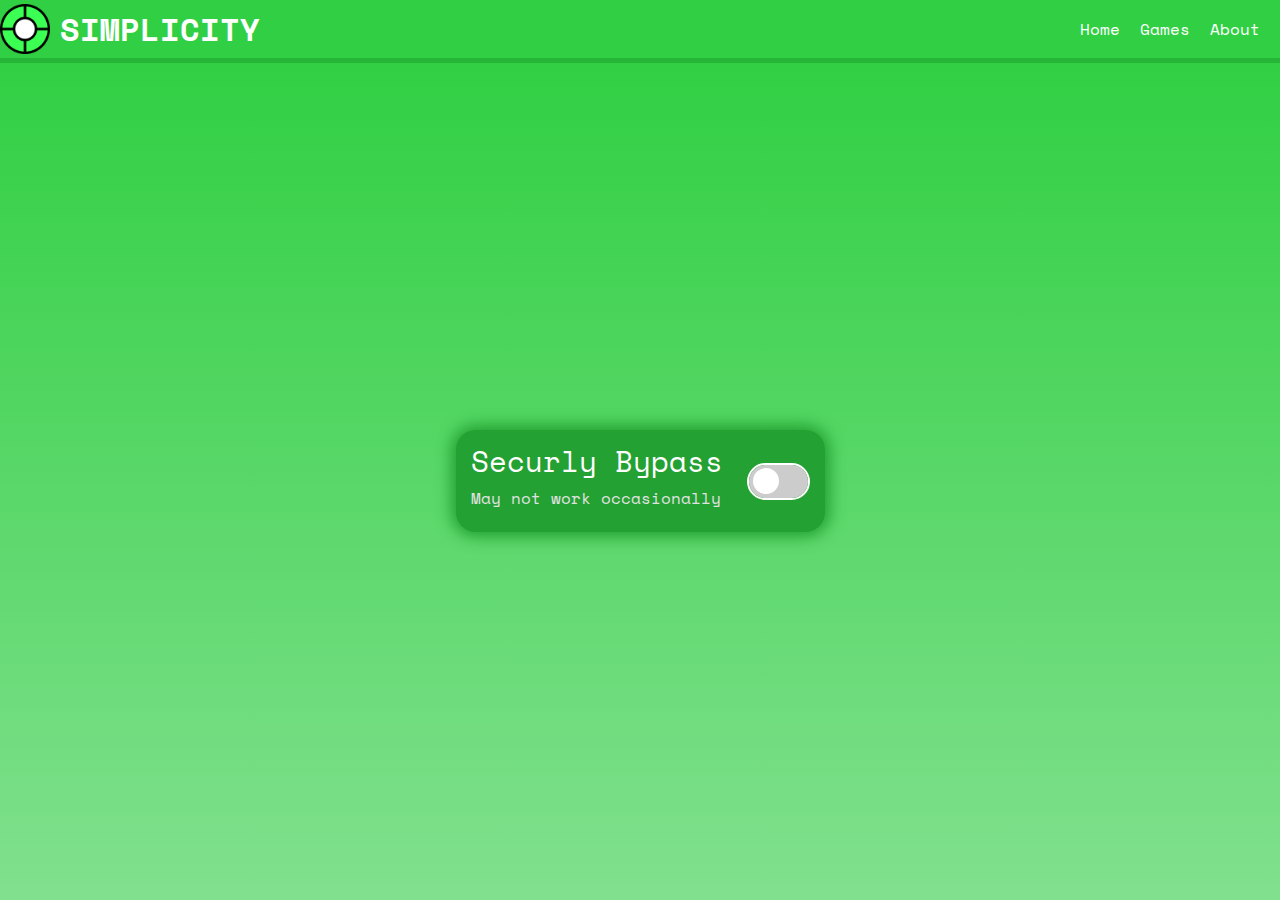
<file: main.html>
<!DOCTYPE html>
<html lang="en">
<head>
    <meta charset="UTF-8">
    <meta name="viewport" content="width=device-width, initial-scale=1.0">
    <link rel="icon" href="/tuas.png" type="image/x-icon">
    <link rel="stylesheet" href="/main.css">
    <link rel="preconnect" href="https://fonts.googleapis.com">
    <link rel="preconnect" href="https://fonts.gstatic.com" crossorigin>
    <link href="https://fonts.googleapis.com/css2?family=Space+Mono:ital,wght@0,400;0,700;1,400;1,700&display=swap" rel="stylesheet">
    <title>Simplicity</title>
</head>
<body>
    <header class="top-header">
            <img src="/tuas.png" alt="Logo" class="logo">
            <h1 id="h1name">SIMPLICITY</h1>
        <nav class="top-nav">
            <ul>
                <a href="/main.html">Home</a>
                <a href="/math.html">Games</a>
                <a href="/about.html">About</a>
            </ul>
        </nav>
    </header>
    <hr>
    <main style="justify-content: center; align-items: center;">
        <section id="settings" style="display: flex; align-items: center;">
            <div class="securlybypass">
                <div style="display: flex; flex-direction: column; align-items: flex-start; margin-right: 24px;">
                    <label for="scbypss" style="font-size: 3.2vh; color:white;">Securly Bypass</label>
                    <span style="margin-top: 4px; margin-bottom: 12px; font-size: 1.8vh; color:rgb(226, 226, 226);">
                        May not work occasionally
                    </span>
                </div>
                <label class="switch">
                    <input type="checkbox" id="scbypss" name="scbypss">
                    <span class="slider"></span>
                </label>
            </div>
        </section>
    </main>
    <script src="/main1.js"></script>
    <script>
        const HEADER_HEIGHT = ((document.querySelector('header').getBoundingClientRect().height / window.innerHeight) * 100).toFixed(2);
        const HR_HEIGHT = ((document.querySelector('hr').getBoundingClientRect().height / window.innerHeight) * 100).toFixed(2);
        const MAIN_HEIGHT = (100 - HEADER_HEIGHT - HR_HEIGHT).toFixed(2);
        console.log(MAIN_HEIGHT)
        console.log(HEADER_HEIGHT)
        console.log(HR_HEIGHT)
        document.querySelector('main').style.height = `${MAIN_HEIGHT}vh`;
    </script>
</body>
</html>
</file>
<file: main.css>
* {
    margin: 0;
    padding: 0;
    box-sizing: border-box;
    font-family: 'Space Mono', serif;
}

body {
    height: 100%;
    max-height: 100vh;
}

main {
    background: linear-gradient(to bottom, rgb(49, 207, 67), rgb(129, 224, 142));
    flex: 1;
    display: flex;
    flex-direction: column;
    min-height: calc(100vh - 6.45vh - 0.55vh); /* header + hr height */
    max-height: none;
}

header {
    background-color: rgb(49, 207, 67);
    color: white;
    display: flex;
    justify-content: flex-start;
    width: 100%;
    align-items: center;
    height: 6.45vh;
    flex: 1;
}


.top-nav {
    display: flex;
    justify-content: flex-end;
    width: 100%;
    align-items: center;
    height: 100%;
    padding-right: 10px;
}

.securlybypass {
    display:flex;
    align-items: center;
    background-color: rgb(35, 161, 50);
    box-shadow: 0px 0px 15px 5px rgb(35, 161, 50);
    border-radius: 20px;
    padding: 10px 15px;
}
.game-container {
    display: flex;
    flex-wrap: wrap;
    justify-content: center;
    align-items: center;
    width: 100%;
    height: 100%;
    margin-top: 2vh
}

.game-button {
    position: relative;
    display: inline-block;
    overflow: hidden;
    width: 200px;
    height: 200px;
    margin: 20px;
    border-radius: 51px;
    border: 2px solid #000000;
    box-shadow: 0px 0px 15px rgb(0, 0, 0);
    transition:  0.3s ease-in-out;
    cursor: pointer;
}

.game-button:hover {
    transform: scale(1.1);
    box-shadow: 0px 0px 15px 5px rgb(29, 116, 39);
}


.game-button img {
    width: 100%;
    height: 100%;
    transition: all 0.3s ease-in-out;
}
#motd {
    display: flex;
    justify-content: center;
    align-items: center;
    width: 20%;
    height: 20%;
    border-radius: 20px;
    border-color:rgb(38, 181, 55);
    border-style: solid;
    border-width: 2px;
    box-shadow: 0 0 20px 5px rgba(38, 181, 55);
    color: white;
    font-size: 1.2rem;
    background-color: rgba(0, 0, 0, 0.5);
}
.top-nav ul{
    display: flex;
    justify-content: center;
    align-items: center;
    height: 100%;
}

.top-nav a{
    right: 0;
    display: flex;
    color: white;
    padding: 0px 10px;
    text-decoration: none;
    justify-content: center;
    align-items: center;
    font-size: 1rem;
    height: 100%;
}

#settings {
    color:rgb(29, 116, 39);
}

.switch {
    position: relative;
    display: inline-block;
    width: 63px; /* 60px + 2*2px border */
    height: 37px; /* 34px + 2*2px border */
    box-sizing: border-box;
    border: 2px solid #ffffff; /* Add border here */
    border-radius: 34px;
    background: transparent;
}



.switch input {
    opacity: 0;
    width: 0;
    height: 0;
}
.slider {
    position: absolute;
    cursor: pointer;
    top: 0; left: 0; right: 0; bottom: 0;
    background-color: #ccc;
    transition: .4s;
    border-radius: 34px;
    box-sizing: border-box;
}
.slider:before {
    position: absolute;
    content: "";
    height: 26px; width: 26px;
    left: 4px; bottom: 4px;
    background-color: white;
    transition: .4s;
    border-radius: 50%;
}
.switch input:checked + .slider {
    background-color: #26b537;
}
.switch input:checked + .slider:before {
    transform: translateX(26px);
}

.logo {
    width: 50px;
    height: 50px;
    box-sizing: content-box;
}

#h1name {
    font-size: 2rem;
    margin: 0px 10px;
}

#games-text {
    display:flex;
    justify-content: center;
    margin-top: 2vh;
}

hr {
    border: none;
    height: .55vh;
    background-color: rgb(38, 181, 55);
    margin: 0;
}

@media screen and (max-width: 1200px) {
  .top-nav a {
     font-size: .8rem;
  }
  #h1name {
     font-size: 1.3rem;
  }
}

.top-nav a:hover {
    transition: color .2s ease;
    color: rgb(218, 218, 218);
}
</file>
